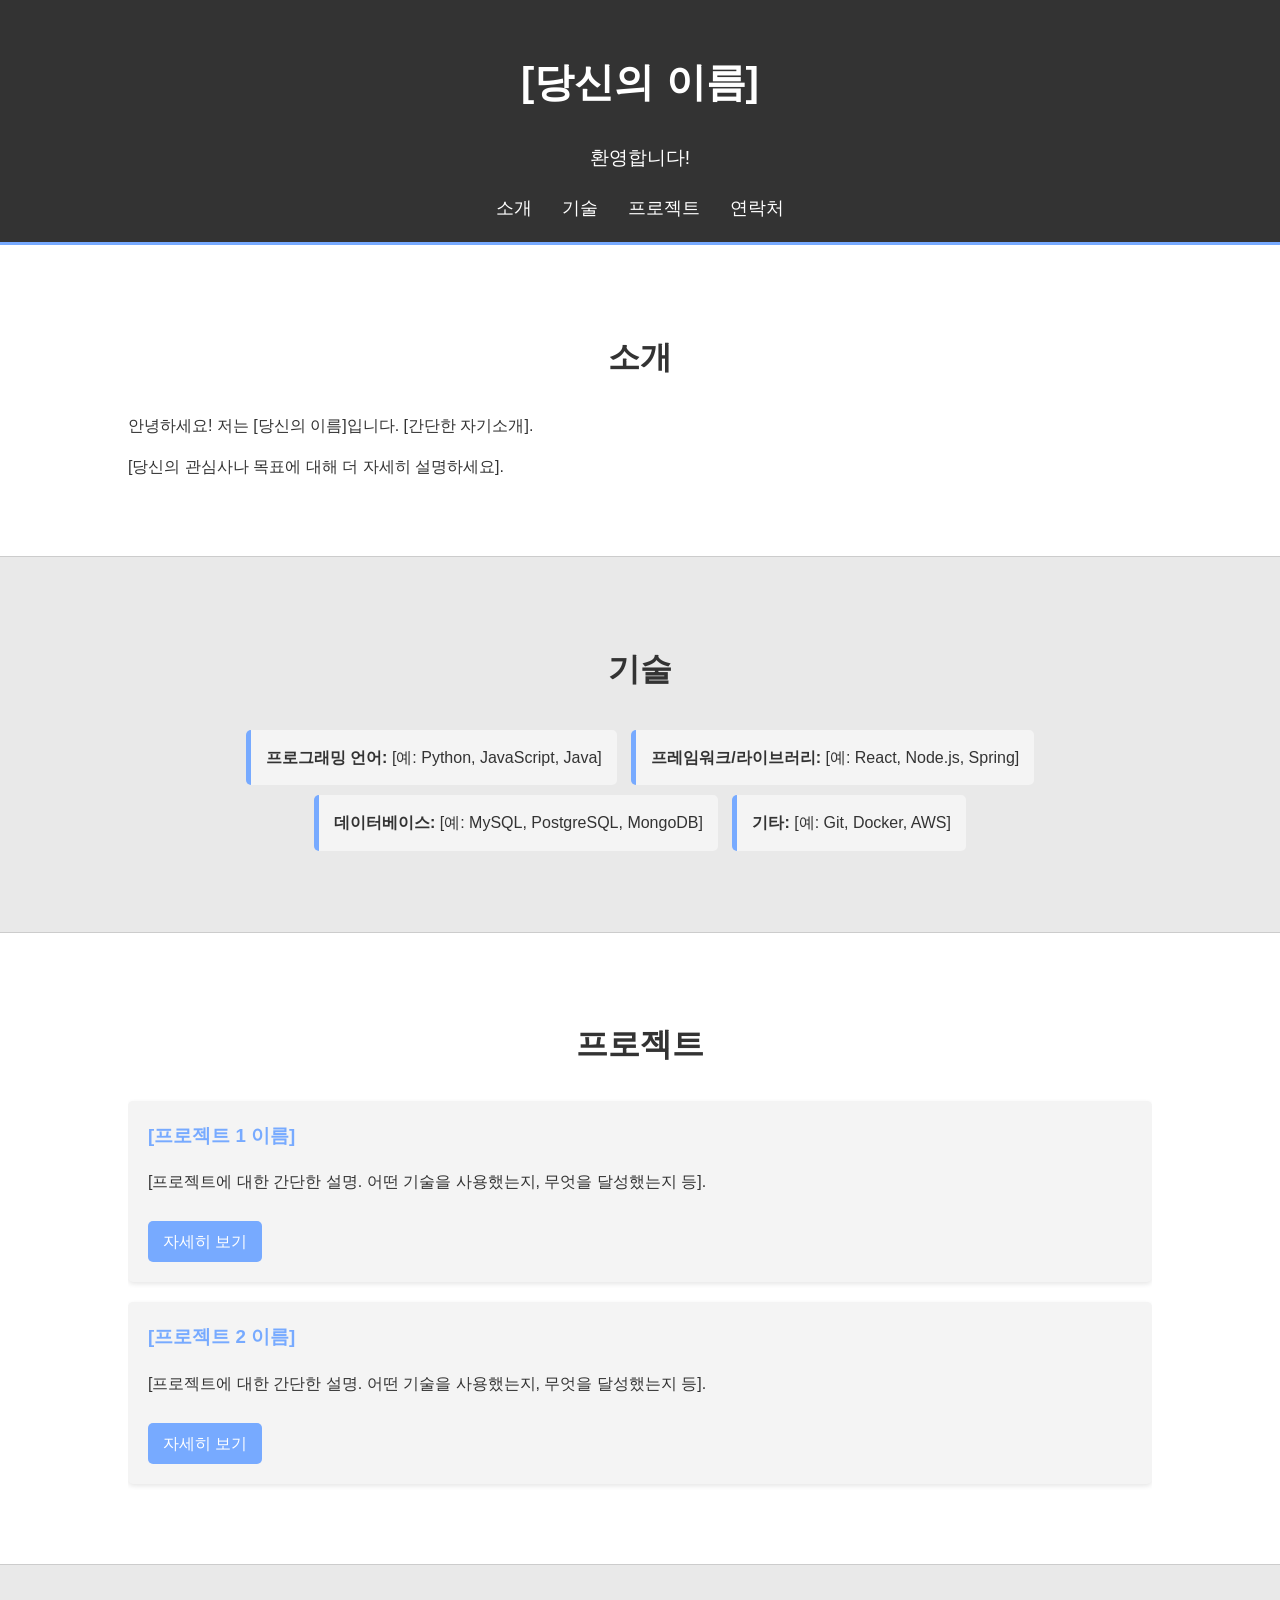
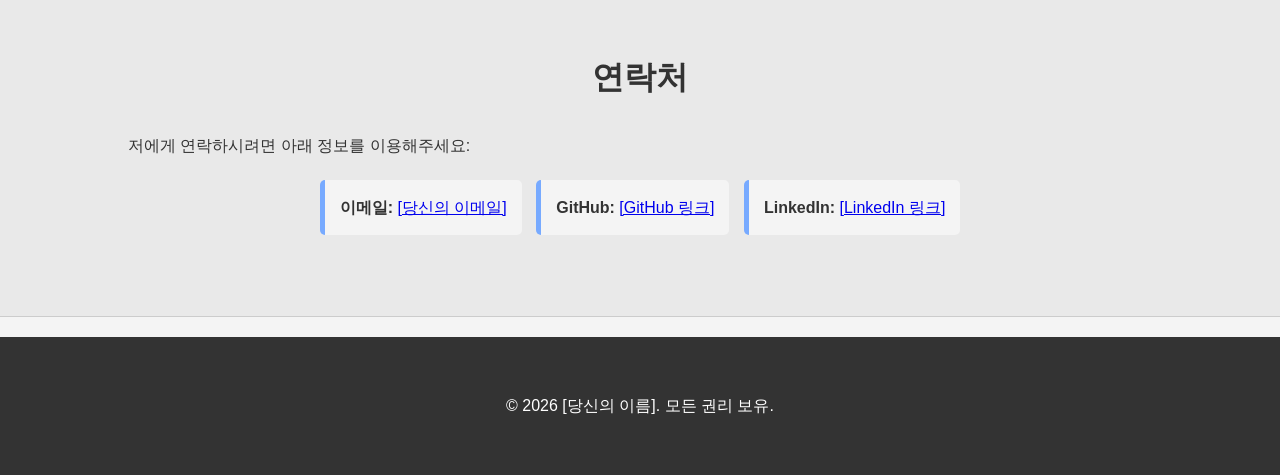
<file: intro.html>
<!DOCTYPE html>
<html lang="ko">
<head>
    <meta charset="UTF-8">
    <meta name="viewport" content="width=device-width, initial-scale=1.0">
    <title>내 소개</title>
    <link rel="stylesheet" href="intro.css">
</head>
<body>
    <header>
        <div class="container">
            <h1>[당신의 이름]</h1>
            <p>환영합니다!</p>
            <nav>
                <ul>
                    <li><a href="#about">소개</a></li>
                    <li><a href="#skills">기술</a></li>
                    <li><a href="#projects">프로젝트</a></li>
                    <li><a href="#contact">연락처</a></li>
                </ul>
            </nav>
        </div>
    </header>

    <section id="about" class="about-me">
        <div class="container">
            <h2>소개</h2>
            <p>안녕하세요! 저는 [당신의 이름]입니다. [간단한 자기소개].</p>
            <p>[당신의 관심사나 목표에 대해 더 자세히 설명하세요].</p>
        </div>
    </section>

    <section id="skills" class="skills">
        <div class="container">
            <h2>기술</h2>
            <ul>
                <li><strong>프로그래밍 언어:</strong> [예: Python, JavaScript, Java]</li>
                <li><strong>프레임워크/라이브러리:</strong> [예: React, Node.js, Spring]</li>
                <li><strong>데이터베이스:</strong> [예: MySQL, PostgreSQL, MongoDB]</li>
                <li><strong>기타:</strong> [예: Git, Docker, AWS]</li>
            </ul>
        </div>
    </section>

    <section id="projects" class="projects">
        <div class="container">
            <h2>프로젝트</h2>
            <div class="project-item">
                <h3>[프로젝트 1 이름]</h3>
                <p>[프로젝트에 대한 간단한 설명. 어떤 기술을 사용했는지, 무엇을 달성했는지 등].</p>
                <a href="#" target="_blank">자세히 보기</a>
            </div>
            <div class="project-item">
                <h3>[프로젝트 2 이름]</h3>
                <p>[프로젝트에 대한 간단한 설명. 어떤 기술을 사용했는지, 무엇을 달성했는지 등].</p>
                <a href="#" target="_blank">자세히 보기</a>
            </div>
            <!-- 더 많은 프로젝트를 추가할 수 있습니다 -->
        </div>
    </section>

    <section id="contact" class="contact">
        <div class="container">
            <h2>연락처</h2>
            <p>저에게 연락하시려면 아래 정보를 이용해주세요:</p>
            <ul>
                <li><strong>이메일:</strong> <a href="mailto:[당신의 이메일]">[당신의 이메일]</a></li>
                <li><strong>GitHub:</strong> <a href="[당신의 GitHub 프로필 URL]" target="_blank">[GitHub 링크]</a></li>
                <li><strong>LinkedIn:</strong> <a href="[당신의 LinkedIn 프로필 URL]" target="_blank">[LinkedIn 링크]</a></li>
            </ul>
        </div>
    </section>

    <footer>
        <div class="container">
            <p>&copy; 2026 [당신의 이름]. 모든 권리 보유.</p>
        </div>
    </footer>

    <script src="intro.js"></script>
</body>
</html>
</file>
<file: intro.css>
body {
    font-family: 'Arial', sans-serif;
    margin: 0;
    line-height: 1.6;
    background-color: #f4f4f4;
    color: #333;
}

.container {
    width: 80%;
    margin: auto;
    overflow: hidden;
    padding: 20px 0;
}

header {
    background: #333;
    color: #fff;
    padding-top: 30px;
    min-height: 70px;
    border-bottom: #77aaff 3px solid;
    text-align: center;
}

header h1 {
    margin: 0;
    padding-bottom: 10px;
    font-size: 2.5em;
}

header p {
    font-size: 1.2em;
    margin-bottom: 20px;
}

header nav ul {
    margin: 0;
    padding: 0;
    list-style: none;
    display: flex;
    justify-content: center;
}

header nav ul li {
    display: inline;
    padding: 0 15px;
}

header nav a {
    color: #fff;
    text-decoration: none;
    text-transform: uppercase;
    font-size: 1.1em;
    transition: color 0.3s ease;
}

header nav a:hover {
    color: #77aaff;
}

section {
    padding: 40px 0;
    background: #fff;
    border-bottom: #ccc 1px solid;
}

section:nth-child(odd) {
    background: #e9e9e9;
}

section h2 {
    text-align: center;
    color: #333;
    margin-bottom: 30px;
    font-size: 2em;
}

.about-me img {
    display: block;
    margin: 20px auto;
    border-radius: 50%;
    width: 150px;
    height: 150px;
    object-fit: cover;
    border: 3px solid #77aaff;
}

.skills ul, .contact ul {
    list-style: none;
    padding: 0;
    text-align: center;
}

.skills li, .contact li {
    background: #f4f4f4;
    margin: 10px 0;
    padding: 15px;
    border-radius: 5px;
    border-left: #77aaff 5px solid;
    display: inline-block; /* For a more tag-like appearance */
    margin: 5px;
}

.projects .project-item {
    background: #f4f4f4;
    padding: 20px;
    margin-bottom: 20px;
    border-radius: 5px;
    box-shadow: 0 2px 5px rgba(0,0,0,0.1);
}

.projects .project-item h3 {
    color: #77aaff;
    margin-top: 0;
}

.projects .project-item a {
    display: inline-block;
    background: #77aaff;
    color: #fff;
    padding: 8px 15px;
    text-decoration: none;
    border-radius: 5px;
    margin-top: 10px;
    transition: background-color 0.3s ease;
}

.projects .project-item a:hover {
    background: #5588cc;
}

footer {
    padding: 20px;
    margin-top: 20px;
    color: #fff;
    background-color: #333;
    text-align: center;
}

/* Responsive Design */
@media (max-width: 768px) {
    .container {
        width: 95%;
    }

    header h1 {
        font-size: 2em;
    }

    header nav ul {
        flex-direction: column;
        align-items: center;
    }

    header nav ul li {
        padding: 5px 0;
    }

    .skills li {
        display: block;
    }
}
</file>
